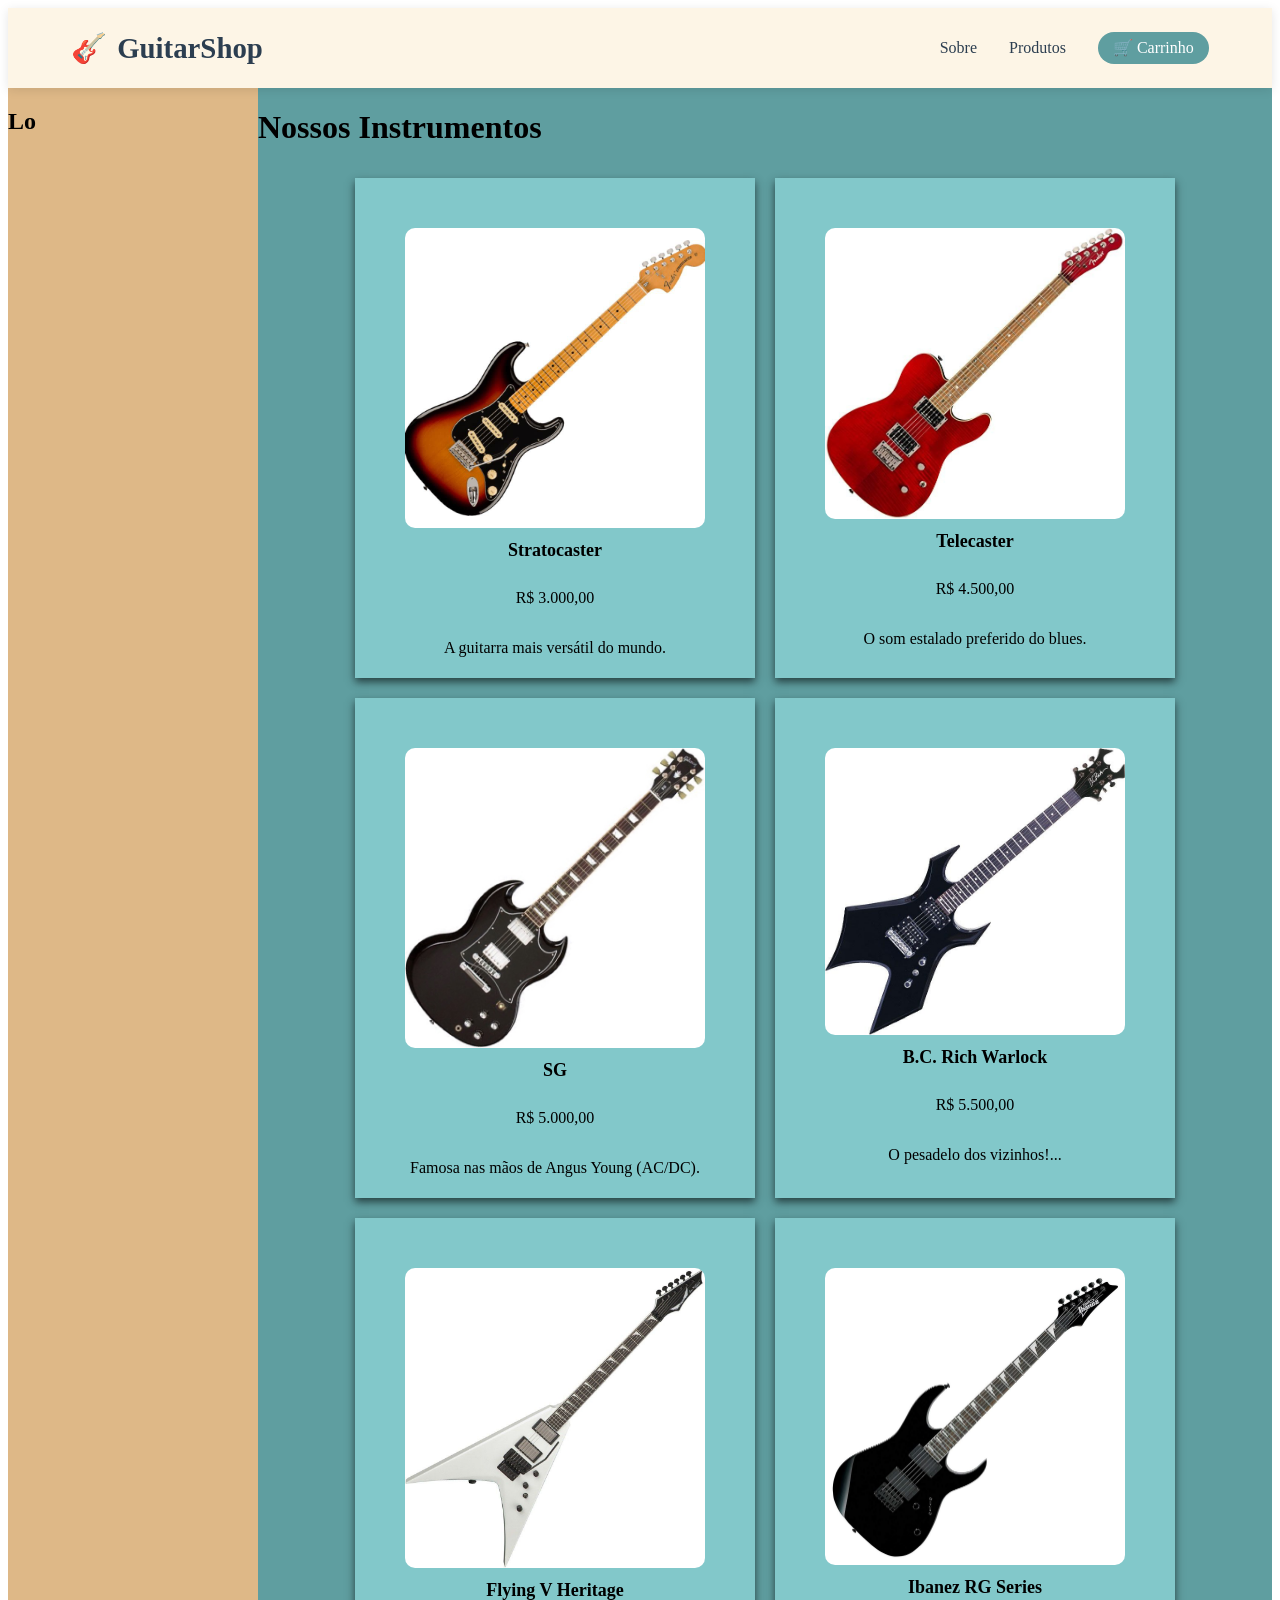
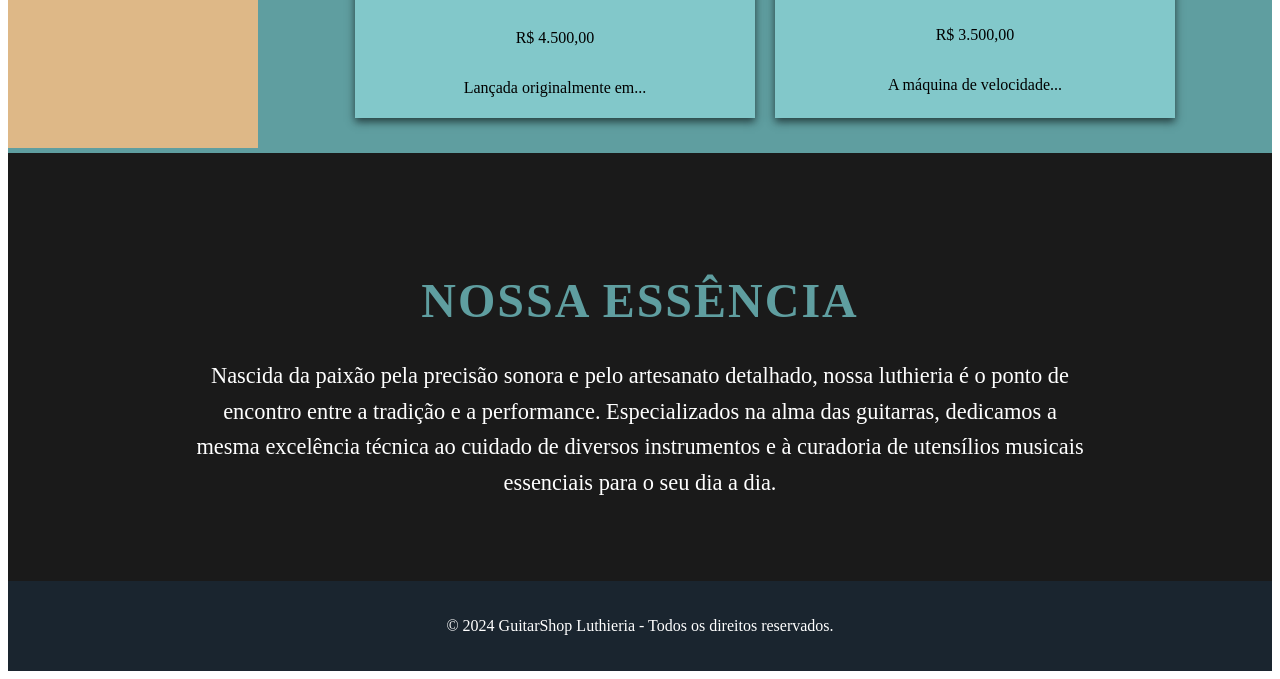
<file: index.html>
<!DOCTYPE html>
<html lang="pt-br">
<head>
    <meta charset="UTF-8">
    <meta name="viewport" content="width=device-width, initial-scale=1.0">
    <title>GuitarShop - Home</title>
    <link rel="stylesheet" href="style.css">
</head>
<body class="body" onload="carregarProdutos()">
    
    <header class="cara">
        <nav class="navbar">
            <div class="logo">
                <span class="logo-icon">🎸</span> GuitarShop
            </div>

            <div class="menu-toggle" id="mobile-menu">
                <span class="bar"></span>
                <span class="bar"></span>
                <span class="bar"></span>
            </div>

            <ul class="nav-links">
                <li><a href="#pe">Sobre</a></li>
                <li><a href="#corpo">Produtos</a></li>
                <li><a href="carrinho.html" class="cart-link">🛒 Carrinho</a></li>
            </ul>
        </nav>
    </header>

    <main class="corpo" id="corpo">
        <h1 class="produtosh1">Nossos Instrumentos</h1>
        <div class="mae" id="destino">
            <p style="color: white; text-align: center; width: 100%;">Carregando instrumentos...</p>
        </div>
    </main>

    <aside class="lado">
        <h1>Lo</h1>
    </aside>

    <section class="pe" id="pe">
        <h1 class="nene">Nossa Essência</h1>
        <p class="nenep">
                Nascida da paixão pela precisão sonora e pelo artesanato detalhado, nossa luthieria é o ponto de encontro entre a tradição e a performance.
                Especializados na alma das guitarras, dedicamos a mesma excelência técnica ao cuidado de diversos instrumentos e à curadoria de utensílios
                musicais essenciais para o seu dia a dia.
        </p>
    </section>

    <footer style="background: #1a252f; color: white; text-align: center; padding: 20px;">
        <p>&copy; 2024 GuitarShop Luthieria - Todos os direitos reservados.</p>
    </footer>

    <script src="script.js"></script>
</body>
</html>
</file>
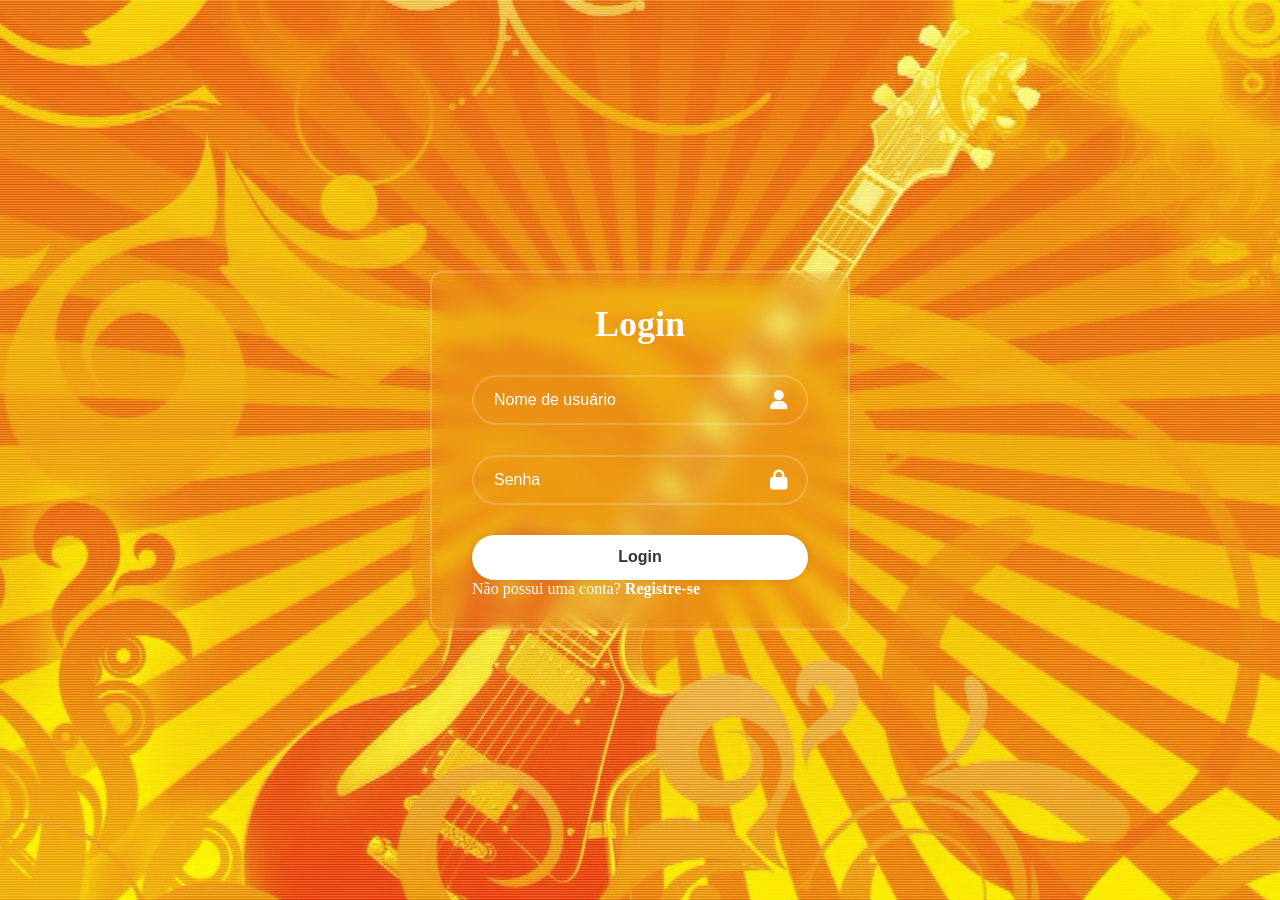
<file: cadastro.html>
<!DOCTYPE html>
<html lang="pt-br">
<head>
    <meta charset="UTF-8">
    <meta name="viewport" content="width=device-width, initial-scale=1.0">
    <title>Document</title>
    <link rel="stylesheet" href="cadastro.css">
    <link rel="stylesheet" href="https://cdnjs.cloudflare.com/ajax/libs/font-awesome/6.5.1/css/all.min.css">
</head>
<body>
    <div class="sblux">
        <form action="">
            <h1>Login</h1>
            <div class="ngcdeinput">
                <input type="text" placeholder="Nome de usuário" required>
                <i class="fas fa-user"></i>
            </div>

            <div class="ngcdeinput">
                <input type="password" placeholder="Senha" required>
                <i class="fas fa-lock"></i>
            </div>

            <button type="submit" class="giovana-btn">Login</button>
            <div class="link">
                <p>Não possui uma conta? <a href="#">Registre-se</a></p>
            </div>
        </form>
    </div>
    
    <script>
    const form = document.querySelector('form');
    form.addEventListener('submit', (e) => {
        e.preventDefault(); // Impede o envio padrão
        window.location.href = "index.html"; // Redireciona após validar o required
    });
</script>
</body>
</html>
</file>
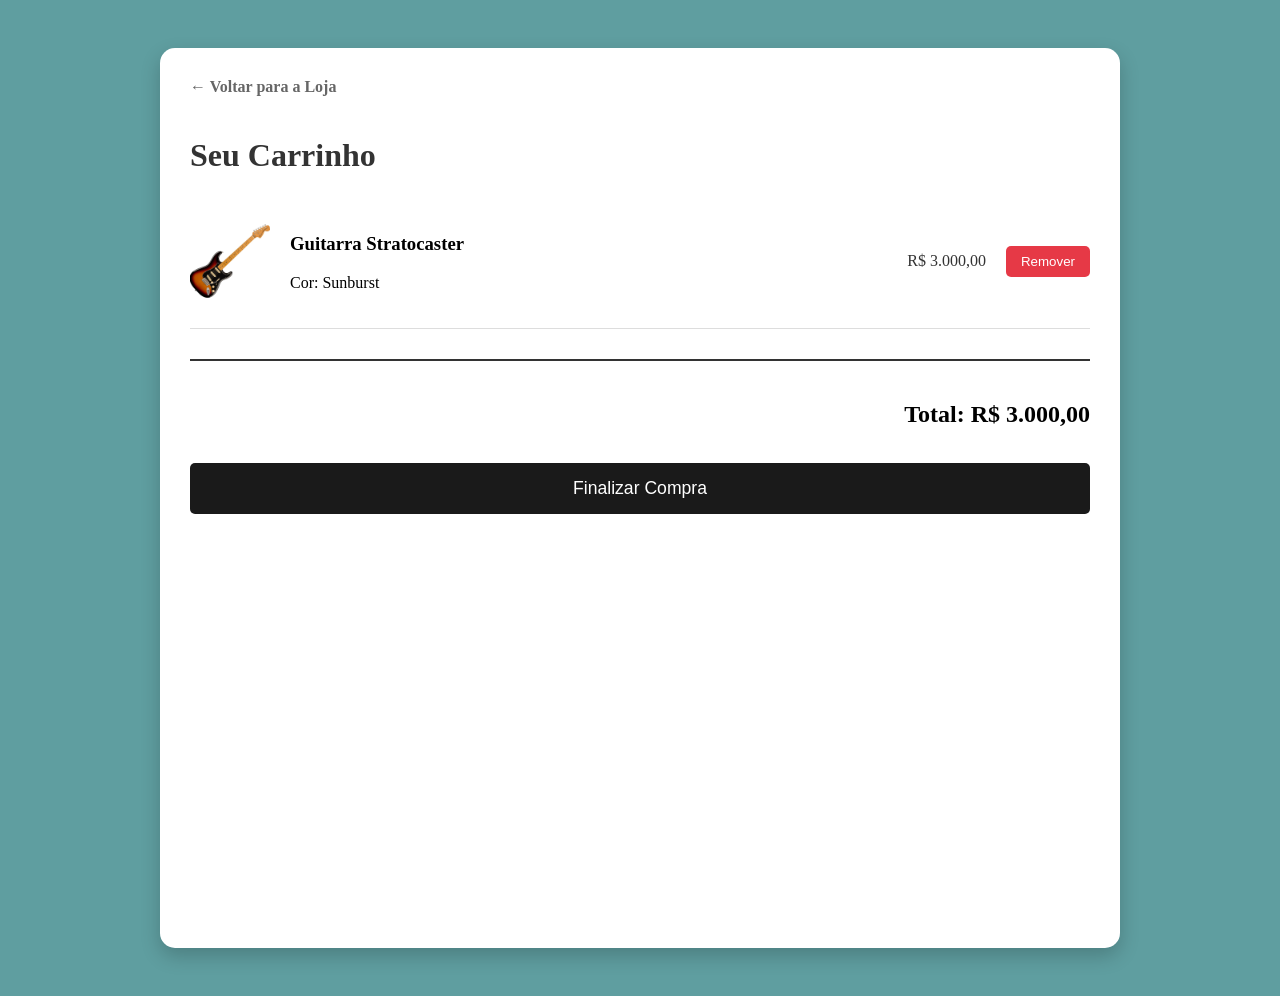
<file: carrinho.html>
<!DOCTYPE html>
<html lang="pt-br">
<head>
    <meta charset="UTF-8">
    <meta name="viewport" content="width=device-width, initial-scale=1.0">
    <title>Carrinho - GuitarShop</title>
    <link rel="stylesheet" href="style.css">
    <link rel="stylesheet" href="produto.css">
    <style>
        .gordao { background-color: cadetblue; min-height: 100vh; display: flex; justify-content: center; padding: 40px 5%; }
        .vitor { background: white; width: 100%; max-width: 900px; border-radius: 15px; padding: 30px; box-shadow: 0 8px 20px rgba(0,0,0,0.2); animation: joseFade 0.6s ease-out; }
        @keyframes joseFade { from { opacity: 0; transform: translateY(-20px); } to { opacity: 1; transform: translateY(0); } }
        .lorenzo { display: flex; align-items: center; justify-content: space-between; border-bottom: 1px solid #ddd; padding: 20px 0; gap: 20px; transition: all 0.3s ease; }
        .joseRemovendo { transform: translateX(100px); opacity: 0; }
        .joseDetalhes { display: flex; align-items: center; gap: 20px; flex: 1; }
        .joseThumb { width: 80px; height: 80px; object-fit: cover; border-radius: 8px; }
        .joseBtnRemover { background: #e63946; color: white; border: none; padding: 8px 15px; border-radius: 5px; cursor: pointer; transition: 0.2s; }
        .giovana { margin-top: 30px; text-align: right; border-top: 2px solid #333; padding-top: 20px; }
        @media (max-width: 600px) { .lorenzo { flex-direction: column; text-align: center; } .joseDetalhes { flex-direction: column; } }
    </style>
</head>
<body class="gordao">

    <div class="vitor">
        <a href="index.html" class="btn-voltar">← Voltar para a Loja</a>
        
        <h1 class="cardh1" style="font-size: 2rem; margin-bottom: 20px; color: #333;">Seu Carrinho</h1>

        <div id="container-itens">
            <div class="lorenzo" id="item-1">
                <div class="joseDetalhes">
                    <img src="img/strato.jpg" alt="Stratocaster" class="joseThumb">
                    <div>
                        <h3>Guitarra Stratocaster</h3>
                        <p>Cor: Sunburst</p>
                    </div>
                </div>
                <p class="produtopreco" style="color: #333;">R$ 3.000,00</p>
                <button class="joseBtnRemover" onclick="removerItem('item-1', 3000)">Remover</button>
            </div>
        </div>

        <div class="giovana">
            <h2 id="exibicao-total" style="margin-bottom: 15px;">Total: R$ 3.000,00</h2>
            <button class="btn-comprar" onclick="finalizarCompra()">Finalizar Compra</button>
        </div>
    </div>

    <script>
        let valorTotal = 3000;

        function removerItem(idElemento, valorSubtrair) {
            const item = document.getElementById(idElemento);
            item.classList.add('joseRemovendo');

            setTimeout(() => {
                item.remove();
                valorTotal -= valorSubtrair;
                if(valorTotal < 0) valorTotal = 0;

                document.getElementById('exibicao-total').innerText = `Total: R$ ${valorTotal.toLocaleString('pt-BR')},00`;

                const container = document.getElementById('container-itens');
                if (container.children.length === 0) {
                    container.innerHTML = "<p style='padding:20px; text-align:center;'>Seu carrinho está vazio.</p>";
                }
            }, 300);
        }

        function finalizarCompra() {
            if (valorTotal === 0) {
                alert("Seu carrinho está vazio!");
            } else {
                alert("✅ Compra Finalizada com Sucesso!");
                window.location.href = "index.html";
            }
        }
    </script>
</body>
</html>
</file>
<file: style.css>
.body {
    display: grid;
    grid-template-areas: 
        "cara cara"
        "lado corpo"
        "pe pe"
        "foot foot";
    grid-template-rows: 80px 1fr auto auto; 
    grid-template-columns: 250px 1fr;
    min-height: 100vh;
}

a, button {
    transition: all 0.3s ease-in-out;
}

footer {
    grid-area: foot;
}

.cara {
    grid-area: cara;
    background-color: #fdf5e6;
    display: flex;
    align-items: center;
    padding: 0 5%;
    box-shadow: 0 2px 10px rgba(0,0,0,0.1);
    position: sticky;
    top: 0;
    z-index: 1000;
}

.corpo {
    grid-area: corpo;
    background-color: cadetblue;
}

.lado {
    grid-area: lado;
    background-color: burlywood;
}

.pe {
    grid-area: pe;
    background-color: #1a1a1a;
    color: #fff;
    padding: 80px 10%;
    text-align: center;
    border-top: 5px solid cadetblue; 
}

@media only screen and (max-width: 850px) {
    .body {
        grid-template-areas: 
            "cara"
            "lado"
            "corpo"
            "pe"
            "foot"; 
        grid-template-rows: 70px auto auto auto auto; 
        grid-template-columns: 100%;
    }
}

@media only screen and (max-width: 450px) {
    .body {
        grid-template-areas: 
            "cara"
            "corpo"
            "pe"
            "foot"; 
        grid-template-rows: 70px auto auto auto;
        grid-template-columns: 100%;
    }

    aside.lado {
        display: none;
    }

    .nene {
        font-size: 2rem;
    }
    .nenep {
        font-size: 1.1rem;
    }
}

.mae {
    display: flex;
    flex-wrap: wrap;
    justify-content: center;
    margin-bottom: 20px;
}

.card {
    display: flex;
    flex-direction: column;
    justify-content: space-between;
    padding: 50px;
    height: 400px;
    width: 300px;
    margin: 10px;
    align-items: center;
    text-align: center;
    background-color: rgba(133, 205, 207, 0.911);
    border: none;
    box-shadow: 0 4px 8px rgba(32, 55, 56, 0.911);
    transition: transform 0.3s ease, box-shadow 0.3s ease;
    cursor: pointer;
}

.card:hover {
    transform: translateY(-8px);
    box-shadow: 0 12px 20px rgba(32, 55, 56, 0.911);
}

.linkp {
    text-decoration: none;
    color: inherit;
    display: contents;
}

.cardimg {
    height: 300px;
    width: 100%;
    object-fit: cover;
    border-radius: 10px;
}

.cardh1 {
    font-size: large;
}

.cardp {
    font-size: medium;
}

.nene {
    font-size: 3rem; 
    text-transform: uppercase;
    letter-spacing: 2px;
    margin-bottom: 30px;
    color: cadetblue;
}

.nenep {
    font-size: 1.4rem; 
    line-height: 1.6;
    max-width: 900px;
    margin: 0 auto;
    font-weight: 400;
}

html {
    scroll-behavior: smooth;
    scroll-padding-top: 100px; 
}

.navbar {
    display: flex;
    justify-content: space-between;
    align-items: center; 
    width: 100%;
    height: 100%;
}

.logo {
    font-size: 1.8rem;
    font-weight: bold;
    color: #2c3e50;
    display: flex;
    align-items: center;
    gap: 10px;
}

.logo:hover .logo-icon {
    display: inline-block;
    transform: rotate(20deg); 
    transition: 0.3s;
}

.nav-links {
    display: flex;
    list-style: none;
    gap: 2rem;
    margin: 0;
    padding: 0;
    align-items: center; 
}

.nav-links a:hover {
    color: cadetblue;
    padding-bottom: 5px;
    border-bottom: 2px solid cadetblue;
}

.nav-links li {
    display: flex;
    align-items: center; 
}

.nav-links a {
    text-decoration: none;
    color: #2c3e50;
    font-weight: 500;
    transition: all 0.3s;
    line-height: 1; 
    display: block;
}

.cart-link {
    background: cadetblue;
    color: white !important;
    padding: 8px 15px;
    border-radius: 20px;
}

/* Menu Mobile */
.menu-toggle {
    display: none;
    flex-direction: column;
    cursor: pointer;
    gap: 5px;
}

.bar {
    width: 25px;
    height: 3px;
    background-color: #333;
    transition: 0.3s;
}

/* Responsividade */
@media (max-width: 850px) {
    .menu-toggle {
        display: flex;
    }

    .nav-links {
        position: absolute;
        right: 0;
        top: 100%;
        background-color: #fdf5e6;
        width: 100%;
        flex-direction: column;
        align-items: center;
        gap: 0;
        max-height: 0;
        overflow: hidden;
        transition: max-height 0.3s ease-in-out;
    }

    .nav-links.active {
        max-height: 300px;
        padding: 20px 0;
        border-bottom: 2px solid cadetblue;
    }

    .nav-links li {
        padding: 15px 0;
    }
}
</file>
<file: cadastro.css>
*{
    margin: 0;
    padding: 0;
    box-sizing: border-box;
}

body {
    display: flex;
    justify-content: center;
    align-items: center;
    min-height: 100vh;
    background: url(img/bg.jpg) no-repeat;
    background-size: cover;
    background-position: center;
}

.sblux {
    width: 420px;
    background: transparent;
    color: white;
    border-radius: 12px;
    padding: 30px 40px;
    border: 2px solid rgba(255, 255, 255, .2);
    backdrop-filter: blur(10px);
}

.sblux h1 {
    font-size: 36px;
    text-align: center;

}

.sblux .ngcdeinput {
    position: relative;
    width: 100%;
    height: 50px;
    margin: 30px 0;
}

.ngcdeinput input {
    width: 100%;
    height: 100%;
    background: transparent;
    border: none;
    outline: none;
    border: 2px solid rgba(255, 255, 255, .2);
    border-radius: 40px;
    font-size: 16px;
    color: white;
    padding: 20px 45px 20px 20px;
}

.ngcdeinput input::placeholder {
    color: white;
}

.ngcdeinput i {
    position: absolute;
    right: 20px;
    top: 50%;
    transform: translateY(-50%); 
    font-size: 20px;
}

.giovana-btn {
    width: 100%;
    height: 45px;
    background: white;
    border: none;
    outline: none;
    border-radius: 40px;
    cursor: pointer;
    font-size: 16px;
    color: #333;
    box-shadow: 0 0 10px rgba(0, 0, 0, .1);
    font-weight: 600;
    display: flex;
    justify-content: center;
    align-items: center;
    text-decoration: none; 
    margin-top: 10px;
}

.giovana-btn:hover {
    background: #f0f0f0; 
}

.ngcdeinput .link {
    font-size: 14.5px;
    text-align: center;
    margin: 20px 0 15px;
}

.link p a {
    color: white;
    text-decoration: none;
    font-weight: 600;
}

.link p a:hover {
    text-decoration: underline;
}
</file>
<file: produto.css>
.blecs {
    padding: 40px 5%;
    background-color: cadetblue;
    min-height: 80vh;
    display: flex;
    justify-content: center;
}

.produto {
    display: grid;
    grid-template-columns: 1fr 1fr;
    gap: 50px;
    max-width: 1100px;
    background: white;
    padding: 30px;
    border-radius: 15px;
    box-shadow: 0 4px 8px rgba(32, 55, 56, 0.911);
}

.img {
    width: 100%;
    height: auto;
    border-radius: 10px;
    object-fit: contain;
}

.infoproduto h1 {
    font-size: 2.5rem;
    color: #333;
    margin-bottom: 10px;
}

.precok {
    margin: 20px 0;
    color: #e63946; 
    font-size: 2rem;
    font-weight: bold;
}

.btn-comprar {
    background-color: #1a1a1a;
    color: white;
    border: none;
    padding: 15px 40px;
    font-size: 1.1rem;
    border-radius: 5px;
    cursor: pointer;
    transition: 0.3s;
    width: 100%;
    margin-top: 20px;
}

.btn-comprar:hover {
    background-color: #444;
    transform: scale(1.02);
}

.btn-voltar {
    display: inline-block;
    margin-bottom: 20px;
    text-decoration: none;
    color: #666;
    font-weight: bold;
}

@media (max-width: 768px) {
    .produto-wrapper {
        grid-template-columns: 1fr;
    }
}
</file>
